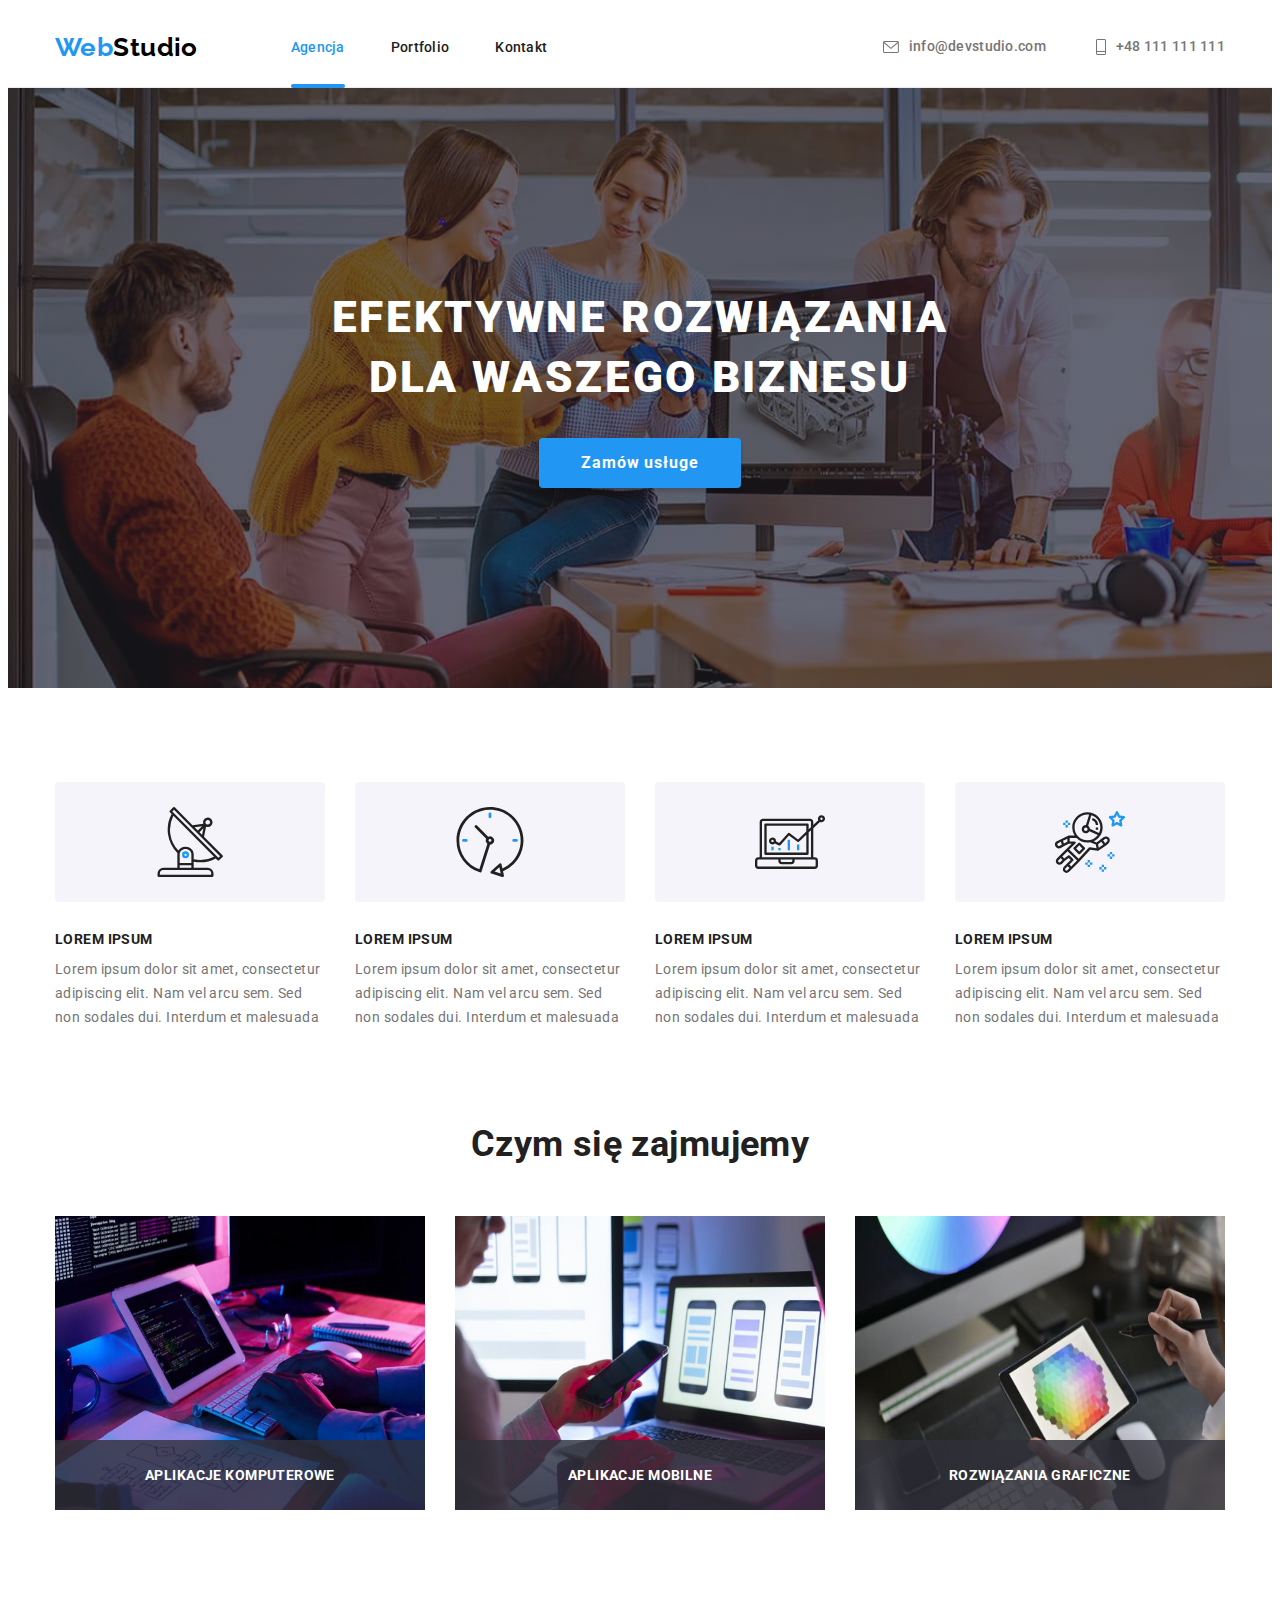
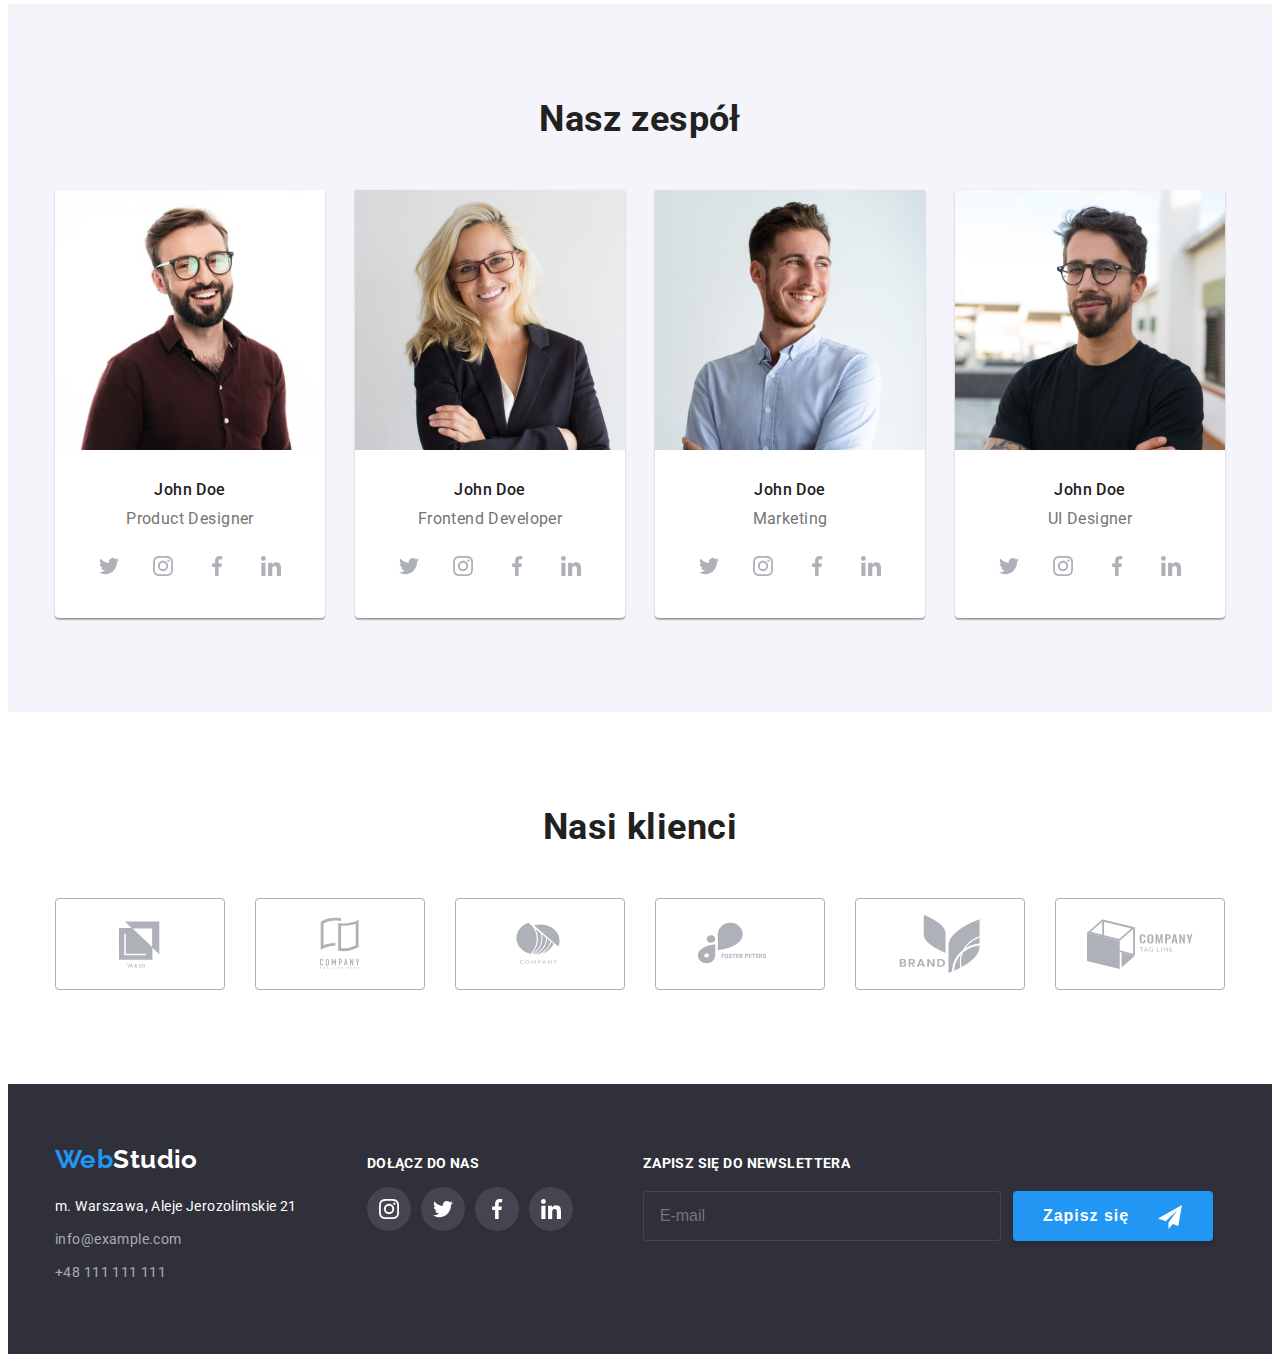
<file: index.html>
<!DOCTYPE html>
<html lang="pl">
  <head>
    <meta charset="UTF-8" />
    <meta http-equiv="X-UA-Compatible" content="IE=edge" />
    <meta name="viewport" content="width=device-width, initial-scale=1.0" />
    <title>GoIT HW6 Gosia Dąbrowska</title>
    <link
      rel="stylesheet"
      href="https://cdnjs.cloudflare.com/ajax/libs/modern-normalize/1.1.0/modern-normalize.min.css"
      integrity="sha512-wpPYUAdjBVSE4KJnH1VR1HeZfpl1ub8YT/NKx4PuQ5NmX2tKuGu6U/JRp5y+Y8XG2tV+wKQpNHVUX03MfMFn9Q=="
      crossorigin="anonymous"
      referrerpolicy="no-referrer"
    />
    <link rel="preconnect" href="https://fonts.googleapis.com" />
    <link rel="preconnect" href="https://fonts.gstatic.com" crossorigin />
    <link
      href="https://fonts.googleapis.com/css2?family=Raleway:wght@700&family=Roboto:wght@400;500;700;900&display=swap"
      rel="stylesheet"
    />
    <link href="style.css/styles.css" rel="stylesheet" />
    <link href="style.css/visually-hidden.css" rel="stylesheet" />
  </head>

  <body>
    <!--Nagłówek-->
    <header>
      <div class="container header-wrap">
        <a href="index.html" class="logo"
          ><span class="logo-web">Web</span><span class="logo-studio-header">Studio</span></a
        >
        <nav>
          <ul class="nav-list">
            <li><a class="nav-links current" href="index.html">Agencja</a></li>
            <li><a class="nav-links" href="portfolio/portfolio.html">Portfolio</a></li>
            <li><a class="nav-links" href="#">Kontakt</a></li>
          </ul>
        </nav>

        <ul class="contact-list">
          <li>
            <a href="mailto:info@devstudio.com">
              <svg width="16px" height="12px">
                <use href="./images/icons.svg#icon-envelope"></use>
              </svg>
              info@devstudio.com</a
            >
          </li>
          <li>
            <a href="tel:+48111111111">
              <svg width="10px" height="16px">
                <use href="./images/icons.svg#icon-phone"></use>
              </svg>
              +48 111 111 111</a
            >
          </li>
        </ul>
      </div>
    </header>

    <main>
      <!--Największe hasło na stronie-->
      <section class="hero-section">
        <div class="container">
          <h1 class="hero-title">EFEKTYWNE ROZWIĄZANIA DLA WASZEGO BIZNESU</h1>

          <div>
            <button type="button" class="button-order" data-modal-open>Zamów usługe</button>
          </div>
        </div>
      </section>

      <!-- Nasze Atuty-->
      <section>
        <div class="container">
          <h2 class="section-title visually-hidden">Nasze Atuty</h2>
          <ul class="section-list">
            <!--Atut 1-->
            <li>
              <div class="atuts-icons">
                <svg width="70px" height="70px">
                  <use href="./images/icons.svg#icon-atuts-1"></use>
                </svg>
              </div>
              <h3 class="atuts-header">LOREM IPSUM</h3>
              <p class="atuts-description">
                Lorem ipsum dolor sit amet, consectetur adipiscing elit. Nam vel arcu sem. Sed non
                sodales dui. Interdum et malesuada
              </p>
            </li>

            <!--Atut 2-->
            <li>
              <div class="atuts-icons">
                <svg width="70px" height="70px">
                  <use href="./images/icons.svg#icon-atuts-2"></use>
                </svg>
              </div>
              <h3 class="atuts-header">LOREM IPSUM</h3>
              <p class="atuts-description">
                Lorem ipsum dolor sit amet, consectetur adipiscing elit. Nam vel arcu sem. Sed non
                sodales dui. Interdum et malesuada
              </p>
            </li>

            <!--Atut 3-->
            <li>
              <div class="atuts-icons">
                <svg width="70px" height="70px">
                  <use href="./images/icons.svg#icon-atuts-3"></use>
                </svg>
              </div>
              <h3 class="atuts-header">LOREM IPSUM</h3>
              <p class="atuts-description">
                Lorem ipsum dolor sit amet, consectetur adipiscing elit. Nam vel arcu sem. Sed non
                sodales dui. Interdum et malesuada
              </p>
            </li>

            <!--Atut 4-->
            <li>
              <div class="atuts-icons">
                <svg width="70px" height="70px">
                  <use href="./images/icons.svg#icon-atuts-4"></use>
                </svg>
              </div>
              <h3 class="atuts-header">LOREM IPSUM</h3>
              <p class="atuts-description">
                Lorem ipsum dolor sit amet, consectetur adipiscing elit. Nam vel arcu sem. Sed non
                sodales dui. Interdum et malesuada
              </p>
            </li>
          </ul>
        </div>
      </section>

      <!--Zdjęcia pokazujące czym się zajmujemy-->
      <section class="work">
        <div class="container">
          <h2 class="section-title">Czym się zajmujemy</h2>
          <ul class="section-list">
            <!--zdjęcie 1-->
            <li>
              <div class="positioned-thumb">
                <img src="./images/hw1zdj1.jpg" width="370" height="294" alt="hw1 zdjęcie1" />
                <p class="positioned-label">APLIKACJE KOMPUTEROWE</p>
              </div>
            </li>
            <!--zdjęcie 2-->
            <li>
              <div class="positioned-thumb">
                <img src="./images/hw1zdj2.jpg" width="370" height="294" alt="hw1 zdjęcie2" />
                <p class="positioned-label">APLIKACJE MOBILNE</p>
              </div>
            </li>
            <!--zdjęcie 3-->
            <li>
              <div class="positioned-thumb">
                <img src="./images/hw1zdj3.jpg" width="370" height="294" alt="hw1 zdjęcie3" />
                <p class="positioned-label">ROZWIĄZANIA GRAFICZNE</p>
              </div>
            </li>
          </ul>
        </div>
      </section>

      <!-- Członkowie Zespołu-->
      <section class="section-team">
        <div class="container">
          <h2 class="section-title">Nasz zespół</h2>

          <ul class="section-list">
            <!--pierwsza osoba-->
            <li class="box-team">
              <img
                src="./images/hw1_zdj_team_1.jpg"
                width="270"
                height="260"
                alt="zdjęcie pierwszej osoby"
              />
              <div class="team-member">
                <h3 class="team-names">John Doe</h3>
                <p class="team-profession">Product Designer</p>

                <ul class="social-media-box">
                  <li>
                    <a href="a">
                      <svg class="svg-currentcolor" width="20px" height="20px">
                        <use href="./images/icons.svg#icon-twitter"></use>
                      </svg>
                    </a>
                  </li>

                  <li>
                    <a href="a">
                      <svg class="svg-currentcolor" width="20px" height="20px">
                        <use href="./images/icons.svg#icon-instagram"></use>
                      </svg>
                    </a>
                  </li>

                  <li>
                    <a href="a">
                      <svg class="svg-currentcolor" width="20px" height="20px">
                        <use href="./images/icons.svg#icon-facebook"></use>
                      </svg>
                    </a>
                  </li>

                  <li>
                    <a href="a">
                      <svg class="svg-currentcolor" width="20px" height="20px">
                        <use href="./images/icons.svg#icon-linkedin"></use>
                      </svg>
                    </a>
                  </li>
                </ul>
              </div>
            </li>

            <!--druga osoba-->
            <li class="box-team">
              <img
                src="./images/hw1_zdj_team_2.jpg"
                width="270"
                height="260"
                alt="zdjęcie drugiej osoby"
              />
              <div class="team-member">
                <h3 class="team-names">John Doe</h3>
                <p class="team-profession">Frontend Developer</p>
                <ul class="social-media-box">
                  <li>
                    <a href="a">
                      <svg class="svg-currentcolor" width="20px" height="20px">
                        <use href="./images/icons.svg#icon-twitter"></use>
                      </svg>
                    </a>
                  </li>

                  <li>
                    <a href="a">
                      <svg class="svg-currentcolor" width="20px" height="20px">
                        <use href="./images/icons.svg#icon-instagram"></use>
                      </svg>
                    </a>
                  </li>

                  <li>
                    <a href="a">
                      <svg class="svg-currentcolor" width="20px" height="20px">
                        <use href="./images/icons.svg#icon-facebook"></use>
                      </svg>
                    </a>
                  </li>

                  <li>
                    <a href="a">
                      <svg class="svg-currentcolor" width="20px" height="20px">
                        <use href="./images/icons.svg#icon-linkedin"></use>
                      </svg>
                    </a>
                  </li>
                </ul>
              </div>
            </li>

            <!--trzecia osoba-->
            <li class="box-team">
              <img
                src="images/hw1_zdj_team_3.jpg"
                width="270"
                height="260"
                alt="zdjęcie trzeciej osoby"
              />
              <div class="team-member">
                <h3 class="team-names">John Doe</h3>
                <p class="team-profession">Marketing</p>
                <ul class="social-media-box">
                  <li>
                    <a href="a">
                      <svg class="svg-currentcolor" width="20px" height="20px">
                        <use href="./images/icons.svg#icon-twitter"></use>
                      </svg>
                    </a>
                  </li>

                  <li>
                    <a href="a">
                      <svg class="svg-currentcolor" width="20px" height="20px">
                        <use href="./images/icons.svg#icon-instagram"></use>
                      </svg>
                    </a>
                  </li>

                  <li>
                    <a href="a">
                      <svg class="svg-currentcolor" width="20px" height="20px">
                        <use href="./images/icons.svg#icon-facebook"></use>
                      </svg>
                    </a>
                  </li>

                  <li>
                    <a href="a">
                      <svg class="svg-currentcolor" width="20px" height="20px">
                        <use href="./images/icons.svg#icon-linkedin"></use>
                      </svg>
                    </a>
                  </li>
                </ul>
              </div>
            </li>

            <!--czwarta osoba-->
            <li class="box-team">
              <img
                src="images/hw1_zdj_team_4.jpg"
                width="270"
                height="260"
                alt="zdjęcie czwartej osoby"
              />
              <div class="team-member">
                <h3 class="team-names">John Doe</h3>
                <p class="team-profession">UI Designer</p>
                <ul class="social-media-box">
                  <li>
                    <a href="a">
                      <svg class="svg-currentcolor" width="20px" height="20px">
                        <use href="./images/icons.svg#icon-twitter"></use>
                      </svg>
                    </a>
                  </li>

                  <li>
                    <a href="a">
                      <svg class="svg-currentcolor" width="20px" height="20px">
                        <use href="./images/icons.svg#icon-instagram"></use>
                      </svg>
                    </a>
                  </li>

                  <li>
                    <a href="a">
                      <svg class="svg-currentcolor" width="20px" height="20px">
                        <use href="./images/icons.svg#icon-facebook"></use>
                      </svg>
                    </a>
                  </li>

                  <li>
                    <a href="a">
                      <svg class="svg-currentcolor" width="20px" height="20px">
                        <use href="./images/icons.svg#icon-linkedin"></use>
                      </svg>
                    </a>
                  </li>
                </ul>
              </div>
            </li>
          </ul>
        </div>
      </section>

      <!--Nasi klienci-->
      <section>
        <div class="container">
          <h2 class="section-title">Nasi klienci</h2>
          <ul class="client-wrap">
            <li>
              <a href="a">
                <svg class="svg-currentcolor" width="106px" height="60px">
                  <use href="./images/icons.svg#icon-client-1"></use>
                </svg>
              </a>
            </li>

            <li>
              <a href="a">
                <svg class="svg-currentcolor" width="106px" height="60px">
                  <use href="./images/icons.svg#icon-client-2"></use>
                </svg>
              </a>
            </li>

            <li>
              <a href="a">
                <svg class="svg-currentcolor" width="106px" height="60px">
                  <use href="./images/icons.svg#icon-client-3"></use>
                </svg>
              </a>
            </li>

            <li>
              <a href="a">
                <svg class="svg-currentcolor" width="106px" height="60px">
                  <use href="./images/icons.svg#icon-client-4"></use>
                </svg>
              </a>
            </li>

            <li>
              <a href="a">
                <svg class="svg-currentcolor" width="106px" height="60px">
                  <use href="./images/icons.svg#icon-client-5"></use>
                </svg>
              </a>
            </li>

            <li>
              <a href="a">
                <svg class="svg-currentcolor" width="106px" height="60px">
                  <use href="./images/icons.svg#icon-client-6"></use>
                </svg>
              </a>
            </li>
          </ul>
        </div>
      </section>
    </main>

    <!--Stopka-->
    <footer>
      <!--początek div tworzący container i flexbox w stopce-->
      <div class="container footer-wrap">
        <!--początek div "logo i kontakt"-->
        <div>
          <a href="index.html" class="logo"
            ><span class="logo-web">Web</span><span class="logo-studio-footer">Studio</span></a
          >

          <address class="footer-list">
            <ul>
              <li>
                <a
                  class="footer-adress"
                  href="https://goo.gl/maps/7QSvBzjsEZW71v4u5"
                  target="_blank"
                  rel="nofollow"
                  >m. Warszawa, Aleje Jerozolimskie 21</a
                >
              </li>
              <li>
                <a class="footer-contact" href="mailto:info@example.com">info@example.com</a>
              </li>
              <li>
                <a class="footer-contact" href="tel:+48111111111">+48 111 111 111</a>
              </li>
            </ul>
          </address>
        </div>
        <!--koniec div "logo i kontakt"-->
        <!--początek div "dołącz do nas"-->
        <div>
          <p class="join-us">DOŁĄCZ DO NAS</p>
          <ul class="social-media-box footer-box">
            <li>
              <a href="a">
                <svg class="svg-currentcolor" width="20px" height="20px">
                  <use href="./images/icons.svg#icon-instagram"></use>
                </svg>
              </a>
            </li>

            <li>
              <a href="a">
                <svg class="svg-currentcolor" width="20px" height="20px">
                  <use href="./images/icons.svg#icon-twitter"></use>
                </svg>
              </a>
            </li>

            <li>
              <a href="a">
                <svg class="svg-currentcolor" width="20px" height="20px">
                  <use href="./images/icons.svg#icon-facebook"></use>
                </svg>
              </a>
            </li>

            <li>
              <a href="a">
                <svg class="svg-currentcolor" width="20px" height="20px">
                  <use href="./images/icons.svg#icon-linkedin"></use>
                </svg>
              </a>
            </li>
          </ul>
        </div>
        <!--koniec div "dołącz do nas"-->
        <!--początek div newsletter-->
        <div>
          <p class="join-us">ZAPISZ SIĘ DO NEWSLETTERA</p>
          <form>
            <div class="newsletter-form">
              <label for="user-email"></label>
              <input
                class="email-newsletter"
                type="email"
                name="email"
                id="user-email"
                placeholder="E-mail"
              />
              <button type="submit" class="button-newsletter">
                <span>Zapisz się</span>
                <svg width="24px" height="24px">
                  <use href="./images/icons.svg#icon-icon-send"></use>
                </svg>
              </button>
            </div>
          </form>
        </div>
      </div>
      <!--koniec div tworzący container i flexbox w stopce-->
    </footer>

    <!--okno modalne-->

    <div class="backdrop is-hidden" data-modal>
      <div class="modal">
        <button type="button" class="close-btn" data-modal-close>&times;</button>
        <p class="form-top-text">Zostaw swoje dane w formularzu poniżej</p>
        <form class="modal-form">
          <!--class= CLIENT-FORM -->
          <div class="form-element">
            <label for="name">Imie</label>
            <div class="form-input-svg">
              <input type="text" name="name" id="name" />
              <svg class="svg-currentcolor" width="18px" height="18px">
                <use href="./images/icons.svg#icon-name"></use>
              </svg>
            </div>
          </div>

          <div class="form-element">
            <label for="phone-number">Telefon</label>
            <div class="form-input-svg">
              <input type="tel" name="phone-number" id="phone-number" />
              <svg class="svg-currentcolor" width="18px" height="18px">
                <use href="./images/icons.svg#icon-phone2"></use>
              </svg>
            </div>
          </div>

          <div class="form-element">
            <label for="client-email">Email </label>
            <div class="form-input-svg">
              <input type="email" name="email" id="client-email" />
              <svg class="svg-currentcolor" width="18px" height="18px">
                <use href="./images/icons.svg#icon-email"></use>
              </svg>
            </div>
          </div>

          <div class="form-element">
            <label for="comment">Komentarz </label>
            <textarea name="comment" id="comment" rows="5" placeholder="Wprowadź tekst"></textarea>
          </div>
        </form>

        <label class="checkbox">
          <input type="checkbox" name="regulamin-acceptation" />
          <svg width="16" height="15"><use href="./images/icons.svg#icon-Vector-1"></use></svg>
          <span>Oświadczam, iż akceptuję <a>Regulamin</a> i <a>Politykę prywatności.</a></span>
        </label>

        <button type="submit" class="button-submit">Wyślij</button>
      </div>
    </div>

    <script src="./js/modal.js"></script>
  </body>
</html>
</file>
<file: style.css/styles.css>
/* ====== główne css ====== */

body {
  font-family: 'Roboto', sans-serif;
  background-color: var(--brand-white);
  color: var(--main-text-color);
  font-size: 14px;
  letter-spacing: 0.03em;
}

:root {
  --brand-white: #ffffff;
  --section-color: #f5f4fa;
  --accent-color: #2f303a;
  --action-color: #2196f3;
  --borders-color: #eeeeee;
  --brand-black: #000000;
  --main-text-color: #212121;
  --description-text-color: #757575;
  --border-bottom-header: #ececec;
  --showcase-bg: rgba(47, 48, 58, 0.4);
  --social-media-footer-color: rgba(255, 255, 255, 0.1);
  --brand-grey-svg-icons: #afb1b8;
  --overlay: rgba(33, 150, 243, 0.9);
  --work-photos: rgba(47, 48, 58, 0.8);
  --backdrop-color: rgba(0, 0, 0, 0.2);
  --close-button-border: rgba(0, 0, 0, 0.1);
  --modal-form-label: rgba(117, 117, 117, 1);
  --modal-icon: rgba(33, 33, 33, 1);
  --modal-border: rgba(33, 33, 33, 0.2);
  --modal-placeholder: rgba(117, 117, 117, 0.5);
}

*,
*::before,
*::after {
  box-sizing: border-box;
}

h1,
h2,
h3,
h4,
h5,
h6,
p {
  margin: 0px;
  padding: 0px;
}

.container {
  width: 1200px;
  margin: 0 auto;
  padding: 0 15px;
}

img {
  display: block;
  max-width: 100%;
}

ul,
ol {
  list-style: none;
  padding: 0;
  margin: 0;
}

section {
  padding-top: 94px;
  padding-bottom: 94px;
}

/* ====== nagłówek ====== */

.header-wrap {
  display: flex;
  align-items: center;
}

header {
  border-bottom-color: var(--border-bottom-header);
  border-bottom-style: solid;
  border-bottom-width: 1px;
  padding: 24px 0px;
}

nav {
  margin-left: 93px;
}

.logo {
  font-family: 'Raleway';
  font-weight: 700;
  font-size: 26px;
  line-height: 1.19;
}

.logo:focus {
  outline: none;
}

.logo-web {
  color: var(--action-color);
}

.logo-studio-header {
  color: var(--brand-black);
}

.logo-studio-footer {
  color: var(--brand-white);
}

.nav-list {
  display: flex;
  gap: 46px;
}

.nav-links {
  position: relative;
  font-weight: 500;
  line-height: 1.14;
  letter-spacing: 0.02em;
  color: var(--main-text-color);

  transition-property: color;
  transition-duration: 250ms;
  transition-timing-function: cubic-bezier(0.4, 0, 0.2, 1);
}

.nav-links:hover,
.nav-links:focus {
  color: var(--action-color);
  outline: none;
}

.current {
  color: var(--action-color);
  transform: rotate(90deg);
}

.current::after {
  content: '';
  display: block;
  position: absolute;
  width: 100%;
  height: 4px;
  background-color: var(--action-color);
  border-radius: 2px;
  margin-top: 28px;
}

.contact-list {
  display: flex;
  margin-left: auto;
  gap: 50px;
}

.contact-list a {
  display: flex;
  font-weight: 500;
  line-height: 1.14;
  letter-spacing: 0.02em;
  justify-content: center;
  align-items: center;
  gap: 10px;
  fill: currentColor;
  color: var(--description-text-color);

  transition-property: color;
  transition-duration: 250ms;
  transition-timing-function: cubic-bezier(0.4, 0, 0.2, 1);
}

a {
  text-decoration: none;
  color: inherit;
}

.contact-list li {
  transition-property: color;
  transition-duration: 250ms;
  transition-timing-function: cubic-bezier(0.4, 0, 0.2, 1);
}

.contact-list li:hover,
.contact-list li:focus,
.contact-list a:hover,
.contact-list a:focus {
  color: var(--action-color);
  outline: none;
}

/* ====== największe hasło na stronie ======*/
.hero-section {
  background-color: var(--accent-color);
  text-align: center;
  padding: 200px 0px;
  background-image: linear-gradient(to bottom, var(--showcase-bg), var(--showcase-bg)),
    url('../images/header.jpg');
  background-size: cover;
  background-repeat: no-repeat;
  max-width: 1600px;
  max-height: 600px;
  margin: 0 auto;
}

.hero-title {
  width: 696px;
  font-weight: 900;
  font-size: 44px;
  line-height: 1.36;
  letter-spacing: 0.06em;
  text-transform: uppercase;
  text-align: center;
  color: var(--brand-white);
  margin: 0 auto;
  margin-bottom: 30px;
}

.button-order {
  background-color: var(--action-color);
  color: var(--brand-white);
  min-width: 200px;
  padding: 10px 42px;
  border-style: none;
  border-radius: 4px;
  box-shadow: 0px 4px 4px rgba(0, 0, 0, 0.15);

  font-weight: 700;
  font-size: 16px;
  line-height: 1.88;
  letter-spacing: 0.06em;
  font-family: 'roboto';
  cursor: pointer;
  transition-property: color, backround-color, outline, box-shadow;
  transition: transform 250ms cubic-bezier(0.4, 0, 0.2, 1);
}

/* ====== okno modalne "zamów usługę" ====== */

.backdrop {
  position: fixed;
  background-color: var(--backdrop-color);
  top: 0;
  left: 0;
  width: 100%;
  height: 100%;

  transition-property: opacity, visibility;
  transition-duration: 250ms;
  transition-timing-function: cubic-bezier(0.4, 0, 0.2, 1);
}

.modal {
  position: absolute;
  background-color: var(--brand-white);
  top: 50%;
  left: 50%;
  width: 528px;
  min-height: 581px;
  border-radius: 4px;
  box-shadow: 0px 2px 1px 0px rgba(0, 0, 0, 0.2), 0px 1px 1px 0px rgba(0, 0, 0, 0.14),
    0px 1px 3px 0px rgba(0, 0, 0, 0.12);
  transform: translate(-50%, -50%) scale(1);
  transition: transform 250ms cubic-bezier(0.4, 0, 0.2, 1);
  padding: 40px;
}

.close-btn {
  position: absolute;
  width: 30px;
  height: 30px;
  top: 8px;
  right: 8px;
  border-radius: 50%;
  background-color: var(--brand-white);
  border: 1px solid var(--close-button-border);
  cursor: pointer;
  display: flex;
  justify-content: center;
  align-items: center;
  font-size: 20px;
}

.is-hidden {
  pointer-events: none;
  visibility: hidden;
  opacity: 0;
}

.backdrop.is-hidden .modal {
  transform: translate(-50%, -50%) scale(0.1);
  transition-property: transform;
}

/* ====== Formularz (modal) ======*/

.form-top-text {
  font-weight: 700;
  font-size: 20px;
  line-height: 1.15;
  text-align: center;
  margin-bottom: 12px;
  color: var(--main-text-color);
}

.modal-form {
  display: flex;
  flex-direction: column;
  margin-bottom: 20px;
}

.form-element {
  display: flex;
  flex-direction: column;
  gap: 4px;
  margin-bottom: 10px;
}

.form-element:last-child {
  margin-bottom: 0px;
}

.form-element input {
  width: 100%;
  height: 40px;
  padding-left: 40px;
  border: 1px solid var(--modal-border);
  border-radius: 4px;

  transition-property: border-color;
  transition-duration: 250ms;
  transition-timing-function: cubic-bezier(0.4, 0, 0.2, 1);
}

.form-input-svg {
  position: relative;
}

.form-element textarea {
  width: 448px;
  height: 120px;
  border: 1px solid var(--modal-border);
  border-radius: 4px;
  resize: none;
  padding: 12px 16px;

  transition-property: border-color;
  transition-duration: 250ms;
  transition-timing-function: cubic-bezier(0.4, 0, 0.2, 1);
}

.form-element textarea::placeholder {
  padding: 0px;
  font-size: 12px;
  line-height: 1.166;
  letter-spacing: 0.01em;
  color: var(--modal-placeholder);
}

.form-element input:focus,
.form-element textarea:focus {
  border-color: var(--action-color);
  outline: none;
}

.form-element svg {
  position: absolute;
  pointer-events: none;
  color: var(--modal-icon);
  left: 12px;
  top: 50%;
  transition: fill 250ms cubic-bezier(0.4, 0, 0.2, 1);
  transform: translateY(-50%);
  transition-property: color;
  transition-duration: 250ms;
  transition-timing-function: cubic-bezier(0.4, 0, 0.2, 1);
}

.form-element input:focus + svg {
  color: rgba(33, 150, 243, 0.9);
  outline: none;
}

.form-element label,
.checkbox label {
  font-size: 12px;
  line-height: 1.67;
  letter-spacing: 0.01em;
  color: var(--modal-form-label);
}

.checkbox {
  line-height: 1.71;
  color: var(--description-text-color);
  text-align: center;
  gap: 8px;
  display: flex;
  align-items: center;
  position: relative;
  margin-bottom: 30px;
  appearance: none;
}

.checkbox svg {
  position: absolute;
  opacity: 0;
}

.checkbox input:checked + svg {
  opacity: 1;
  color: var(--action-color);
  border-radius: 2px;
  background-color: #2196f3;
}

.checkbox a {
  color: var(--action-color);
  text-decoration: underline;
  cursor: pointer;
}

.button-submit {
  background-color: var(--action-color);
  color: var(--brand-white);
  min-width: 200px;
  height: 50px;
  border-style: none;
  border-radius: 4px;
  box-shadow: 0px 4px 4px rgba(0, 0, 0, 0.15);
  font-weight: 700;
  font-size: 16px;
  line-height: 1.88;
  letter-spacing: 0.06em;
  cursor: pointer;
  text-align: center;
  display: flex;
  align-items: center;
  justify-content: center;
  margin: 0 auto;
}

.button-submit:focus {
  outline: none;
}

/* ======= sekcja: nasze atuty ====== */

.section-list {
  display: flex;
  align-items: center;
  justify-content: center;
  gap: 30px;
}

.atuts-icons {
  background-color: var(--section-color);
  margin-bottom: 30px;
  padding: 25px 100px;
  border-radius: 4px;
}

.atuts-header {
  font-weight: 700;
  line-height: 1.14;
  text-transform: uppercase;
  font-size: 14px;
  margin-bottom: 10px;
}

.atuts-description {
  line-height: 1.71;
  color: var(--description-text-color);
}

/* ====== Czym się zajmujemy ====== */
.work {
  padding-top: 0px;
}

.section-title {
  font-weight: 700;
  font-size: 36px;
  line-height: 1.17;
  text-align: center;
  margin-bottom: 50px;
}

/* ====== tekst na obrazkach w sekcji "czym się zajmujemy" ====== */
.positioned-thumb {
  position: relative;
}

.positioned-label {
  position: absolute;
  bottom: 0;
  color: var(--brand-white);
  background-color: var(--work-photos);
  text-align: center;
  font-weight: 700;
  width: 100%;
  height: 70px;
  display: flex;
  align-items: center;
  justify-content: center;
}
/* ====== koniec tekst na obrazkach w sekcji "czym się zajmujemy" ====== */

/* ====== członkowie zespołu (section team) ======*/
.section-team {
  background-color: var(--section-color);
}

.box-team {
  background-color: var(--brand-white);
  border-bottom-right-radius: 4px 4px;
  border-bottom-left-radius: 4px 4px;
  box-shadow: 0px 2px 1px rgba(0, 0, 0, 0.2), 0px 1px 1px rgba(0, 0, 0, 0.14),
    0px 1px 3px rgba(0, 0, 0, 0.12);
}

.team-member {
  padding-top: 30px;
  padding-bottom: 30px;
}

.team-names {
  font-weight: 500;
  line-height: 1.19;
  margin-bottom: 10px;
  text-align: center;
}

.team-profession {
  font-size: 16px;
  line-height: 1.19;
  color: var(--description-text-color);
  text-align: center;
}

/* ====== ikony social media ====== */

.social-media-box {
  display: flex;
  margin-top: 16px;
  gap: 10px;
  justify-content: center;
}

.social-media-box a {
  display: flex;
  justify-content: center;
  align-items: center;
  width: 44px;
  height: 44px;
  border-radius: 50%;
  color: var(--brand-grey-svg-icons);

  transition-property: color, background-color;
  transition-duration: 250ms;
  transition-timing-function: cubic-bezier(0.4, 0, 0.2, 1);
}

.footer-box a {
  margin-left: 0px;
  color: var(--brand-white);
  background-color: var(--social-media-footer-color);
}
.svg-currentcolor {
  fill: currentColor;
}

.social-media-box a:hover,
.social-media-box a:focus {
  color: var(--brand-white);
  background-color: var(--action-color);
  outline: none;
}

/* ====== nasi klienci ====== */
.client-wrap {
  display: flex;
  justify-content: center;
  gap: 30px;
}

.client-wrap a {
  display: flex;
  align-items: center;
  justify-content: center;
  width: 170px;
  height: 92px;
  border: 1px solid currentColor;
  border-radius: 4px;
  color: var(--brand-grey-svg-icons);

  transition-property: color;
  transition-duration: 250ms;
  transition-timing-function: cubic-bezier(0.4, 0, 0.2, 1);
}

.client-wrap a:hover,
.client-wrap a:focus {
  color: var(--action-color);
  outline: none;
}

/* ====== Stopka ====== */

footer {
  background-color: var(--accent-color);
  padding-top: 60px;
  padding-bottom: 60px;
}

.footer-list {
  margin-top: 20px;
}

.footer-list li {
  margin-bottom: 9px;
}

.footer-adress {
  line-height: 1.71;
  color: var(--brand-white);
  font-style: normal;
  margin-bottom: 9px;

  transition-property: color;
  transition-duration: 250ms;
  transition-timing-function: cubic-bezier(0.4, 0, 0.2, 1);
}

.footer-contact {
  line-height: 1.71;
  color: rgba(255, 255, 255, 0.6);
  font-style: normal;
  margin-bottom: 9px;

  transition-property: color;
  transition-duration: 250ms;
  transition-timing-function: cubic-bezier(0.4, 0, 0.2, 1);
}

.footer-adress:hover,
.footer-adress:focus,
.footer-contact:hover,
.footer-contact:focus {
  color: var(--action-color);
  outline: none;
}

.footer-wrap {
  display: flex;
  align-items: baseline;
  gap: 70px;
}

.join-us {
  color: var(--brand-white);
  font-size: 14px;
  line-height: 1.1428;
  letter-spacing: 0.03em;
  font-weight: 700;
}

/*====== Newsletter ======*/

.newsletter-form {
  display: flex;
  margin-top: 20px;
}

.newsletter-form:hover,
.newsletter-form:focus {
  border-color: #2196f3;
  outline: none;
}

.email-newsletter {
  min-width: 358px;
  height: 50px;
  padding: 15px 16px 15px 16px;
  border-radius: 4px;
  color: var(--social-media-footer-color);
  background-color: var(--accent-color);
  border-style: none;
  border: 1px solid var(--social-media-footer-color);
  line-height: 1.25;
  line-height: 20px;
  font-size: 16px;
}

.button-newsletter {
  background-color: var(--action-color);
  color: var(--brand-white);
  min-width: 200px;
  height: 50px;
  margin-left: 12px;
  border-style: none;
  border-radius: 4px;
  box-shadow: 0px 4px 4px rgba(0, 0, 0, 0.15);
  cursor: pointer;

  font-weight: 700;
  font-size: 16px;
  line-height: 1.88;
  letter-spacing: 0.06em;
}

svg {
  vertical-align: middle;
}

.button-newsletter span {
  padding: 10px 24px 10px 0px;
}

.newsletter-form input:focus,
.newsletter-form input:hover {
  border-color: var(--action-color);
  color: var(--brand-white);
  outline: none;
}

/* ====== podstrona "Portfolio" ====== */

.offer-list {
  display: flex;
  justify-content: center;
  gap: 8px;
  padding-top: 174px 0px;
  margin-bottom: 50px;
}

.button-offer {
  border-style: none;
  border-radius: 4px;
  font-weight: 500;
  font-size: 16px;
  line-height: 1.63;
  cursor: pointer;
  letter-spacing: 0.03em;
  font-family: 'roboto';
  background-color: var(--section-color);
  color: var(--main-text-color);
  padding: 8px 22px;

  transition-property: color, background-color, box-shadow;
  transition-duration: 250ms;
  transition-timing-function: cubic-bezier(0.4, 0, 0.2, 1);
}

.button-offer:hover,
.button-offer:focus {
  color: var(--brand-white);
  background-color: var(--action-color);
  box-shadow: 0px 2px 2px rgba(0, 0, 0, 0.12), 0px 1px 2px rgba(0, 1, 2, 0.08),
    0px 3px 1px rgba(0, 0, 0, 0.1);
  outline: none;
}

.nav-list-portfolio {
  display: flex;
  justify-content: center;
  flex-wrap: wrap;
  gap: 28px;
}

.portfolio-icones {
  border-bottom: 1px solid rgba(238, 238, 238, 1);
  border-right: 1px solid rgba(238, 238, 238, 1);
  border-left: 1px solid rgba(238, 238, 238, 1);
  padding: 20px 24px;
}

.project-name {
  font-weight: 700;
  font-size: 18px;
  line-height: 2;
  letter-spacing: 0.06em;
  margin-bottom: 4px;
}

.project-type {
  font-size: 16px;
  line-height: 1.88;
  color: var(--description-text-color);
  letter-spacing: 0.03em;
}

.images-portfolio {
  display: block;
}

.nav-list-portfolio a {
  display: block;

  transition-property: box-shadow;
  transition-duration: 250ms;
  transition-timing-function: cubic-bezier(0.4, 0, 0.2, 1);
}

.nav-list-portfolio a:hover,
.nav-list-portfolio a:focus {
  box-shadow: 0px 2px 2px rgba(0, 0, 0, 0.12), 0px 2px 2px rgba(0, 1, 2, 0.08),
    0px 3px 1px rgba(0, 0, 0, 0.1);
  outline: none;
}

/* ====== nakładka overlay na podstroine portfolio ====== */

.portfolio-box {
  position: relative;
  overflow: hidden;

  transition-property: transform;
  transition-duration: 250ms;
  transition-timing-function: cubic-bezier(0.4, 0, 0.2, 1);
}

.nav-list-portfolio a:hover .portfolio-overlay,
.nav-list-portfolio a:focus .portfolio-overlay {
  transform: translatey(0%);
}

.portfolio-overlay {
  position: absolute;
  top: 0;
  left: 0;
  width: 100%;
  height: 100%;
  background-color: var(--overlay);
  transform: translatey(100%);
  transition: transform 250ms cubic-bezier(0.4, 0, 0.2, 1);
  font-family: Roboto;
  font-style: Regular;
  font-size: 18px;
  line-height: 1.56;
  padding: 49px 45px 49px 24px;
  color: var(--brand-white);
}
</file>
<file: style.css/visually-hidden.css>
.visually-hidden {
  position: absolute;
  width: 1px;
  height: 1px;
  margin: -1px;
  border: 0;
  padding: 0;

  white-space: nowrap;
  clip-path: inset(100%);
  clip: rect(0 0 0 0);
  overflow: hidden;
}
</file>
